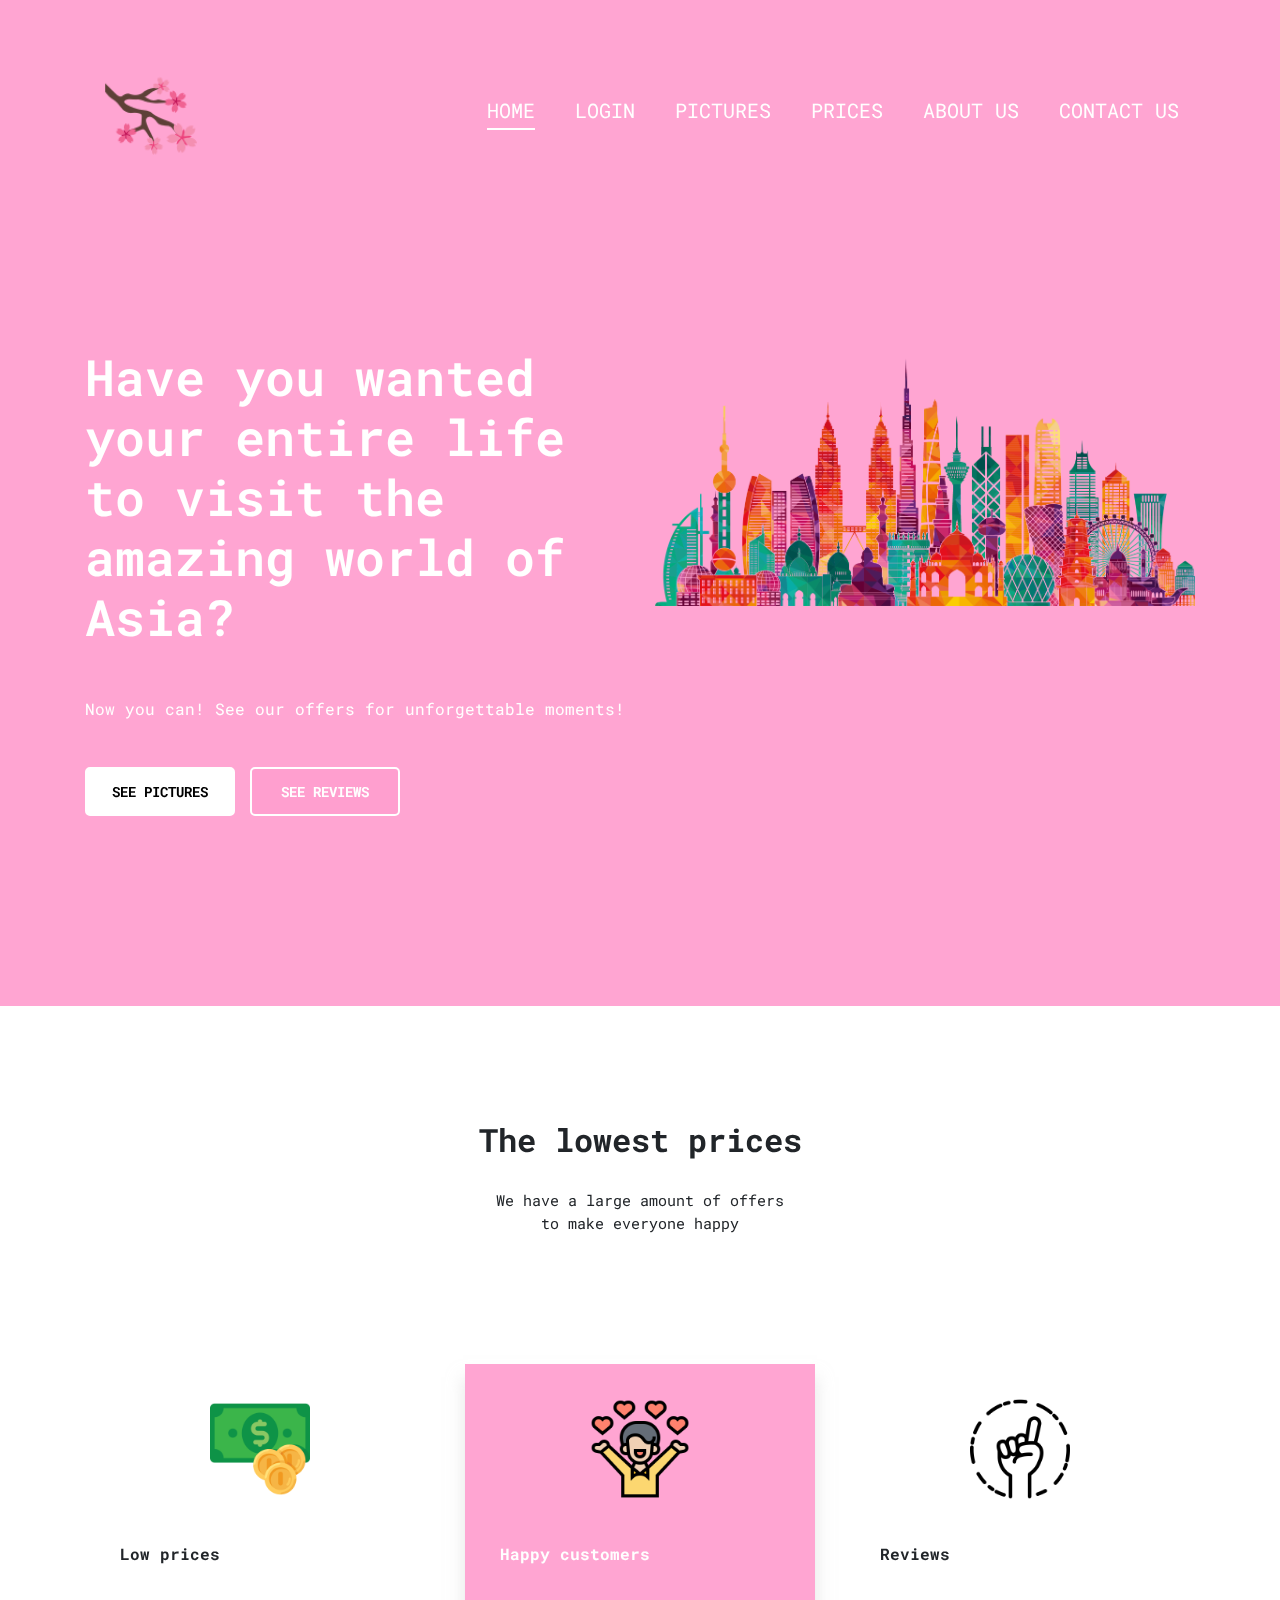
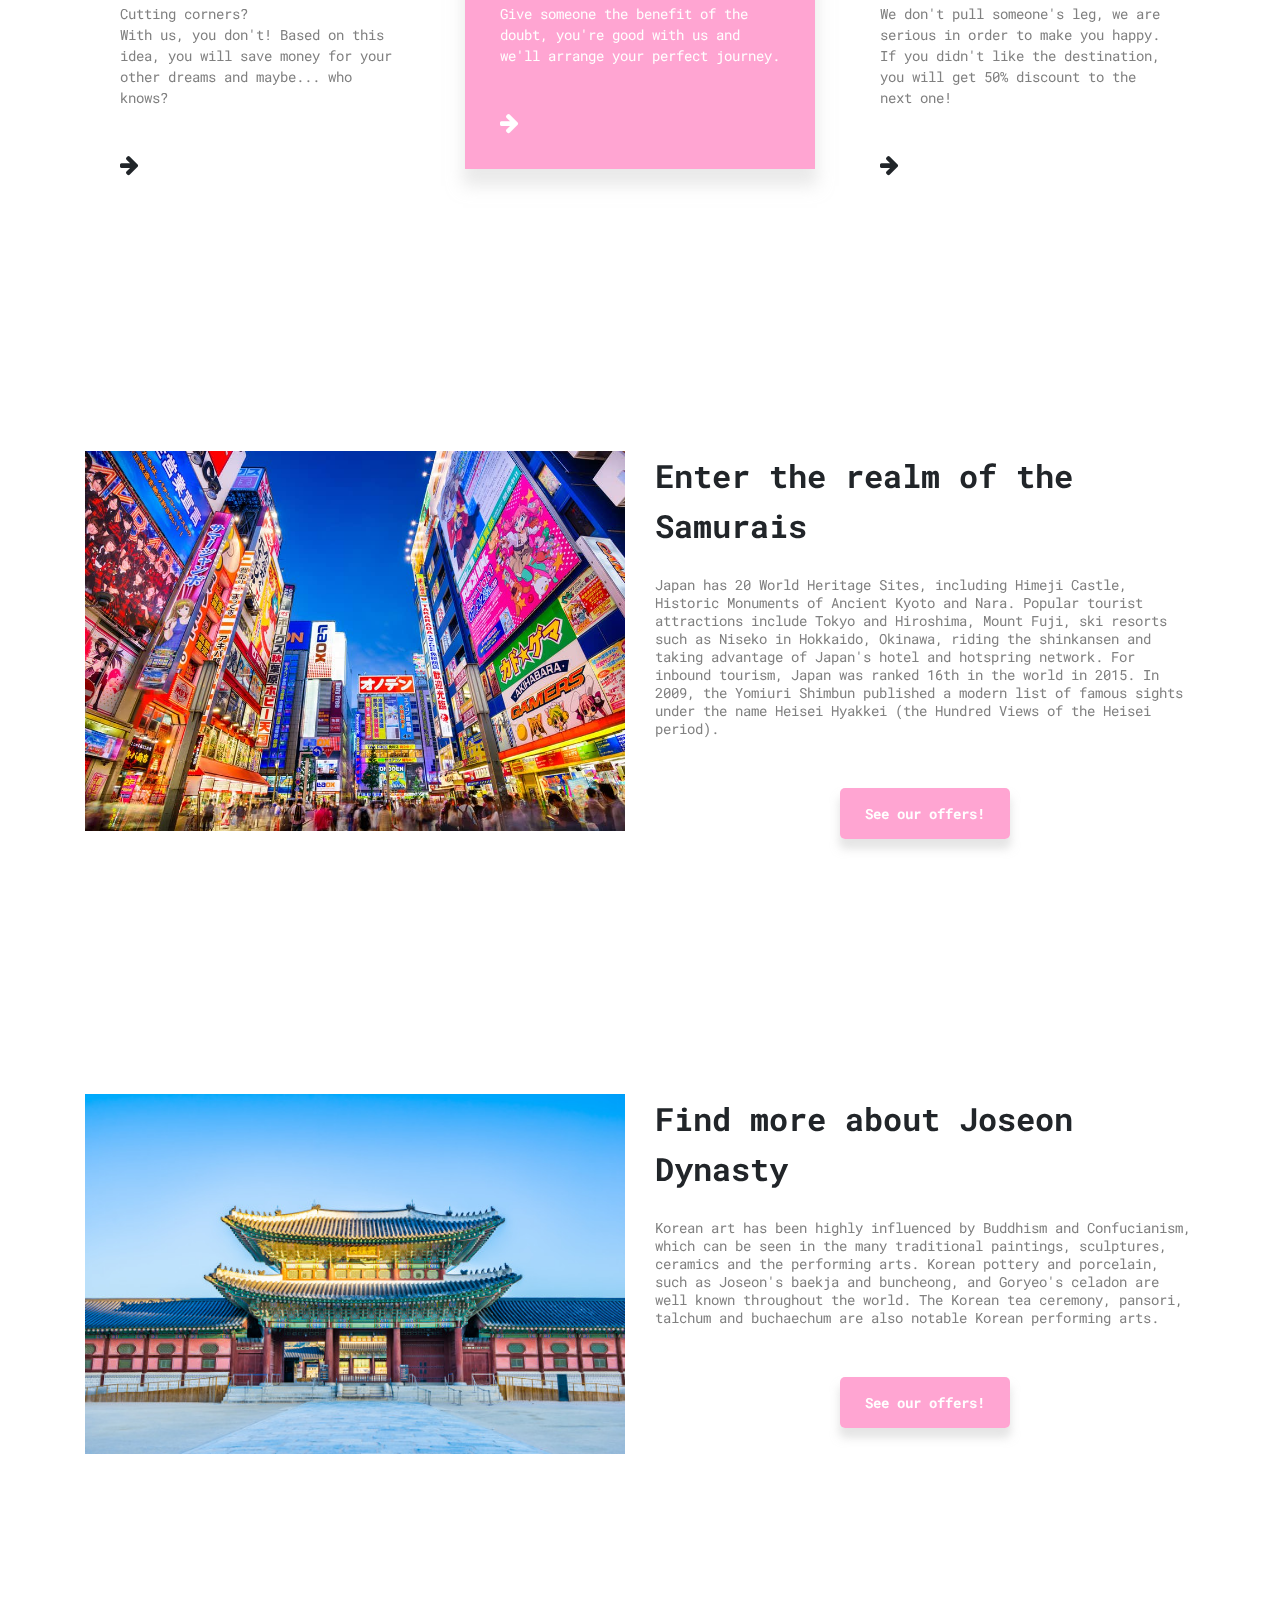
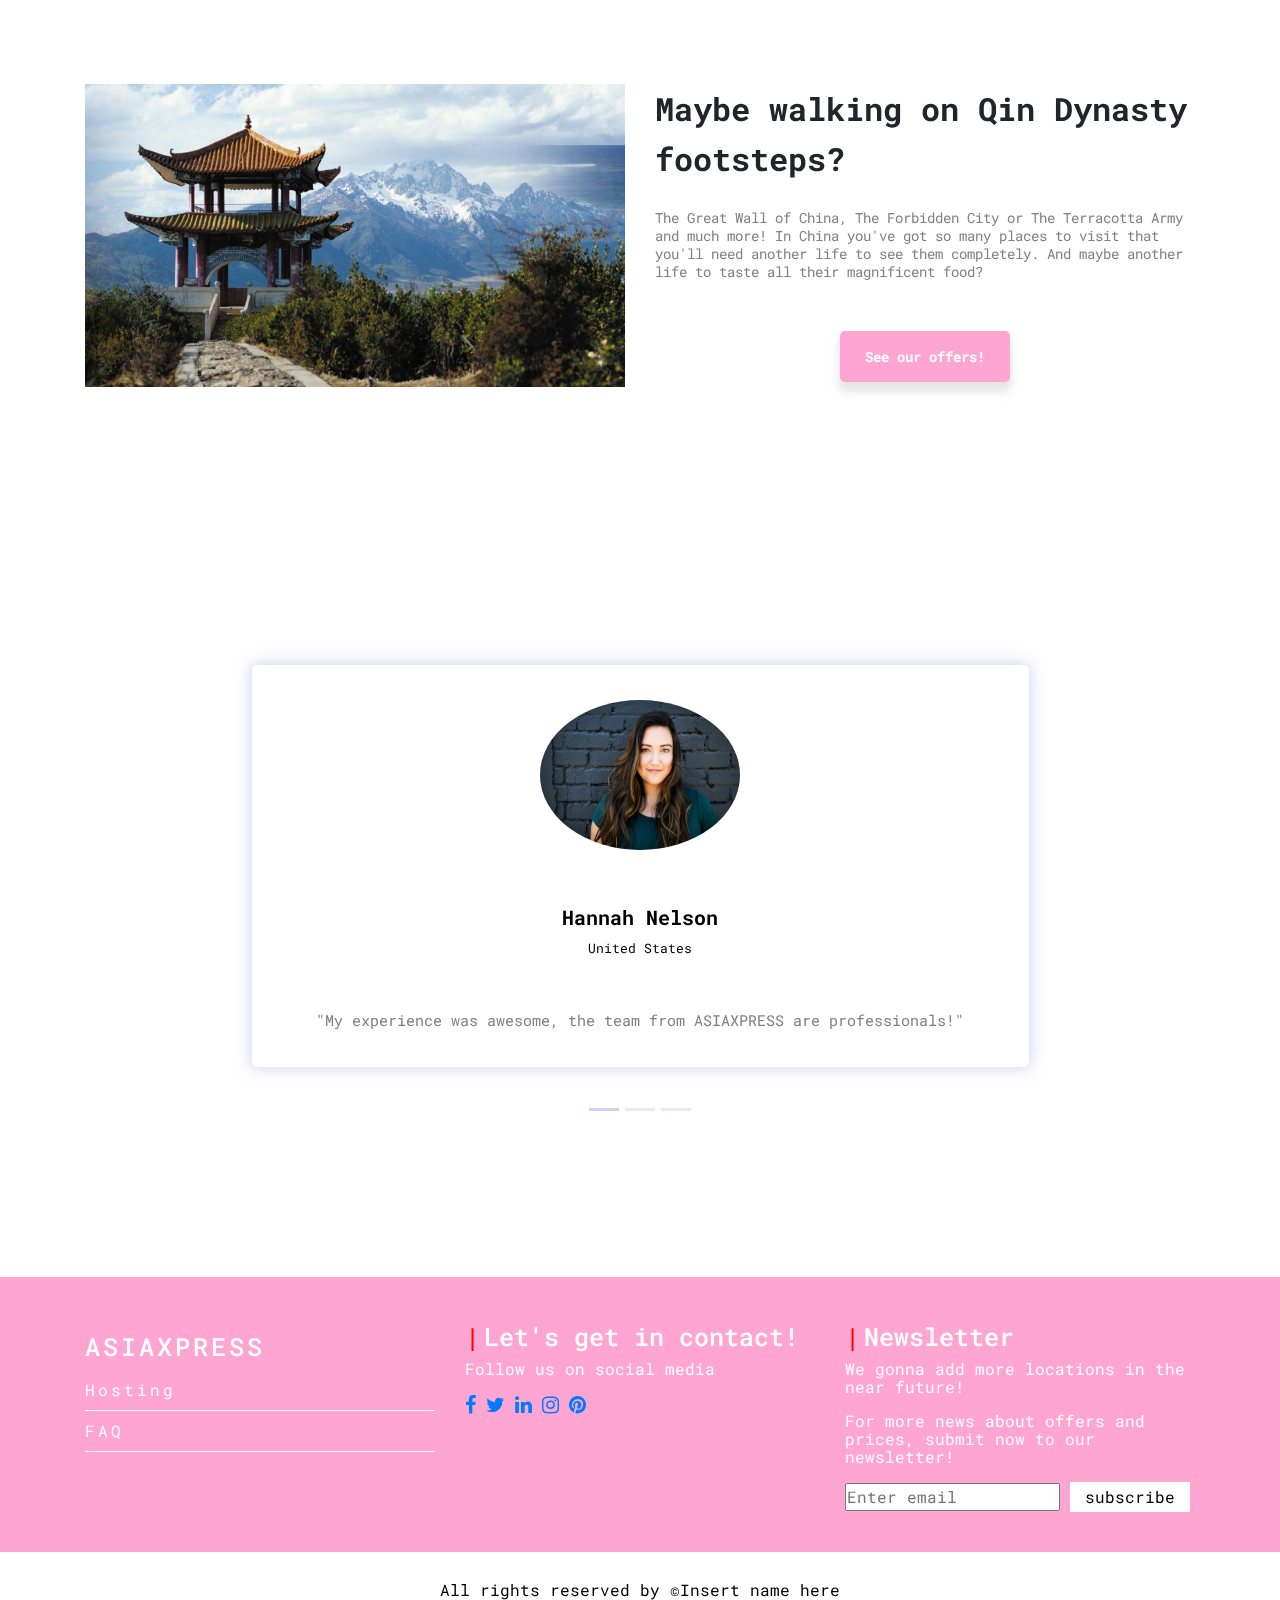
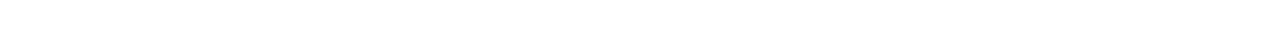
<file: html/Index.html>
<!DOCTYPE html>
<html>

<head>
    <title>Start your adventure today!</title>
    <meta charset="UTF-8">
    <link rel="stylesheet" href="/css/index.css">
    <link rel="stylesheet" href="https://stackpath.bootstrapcdn.com/font-awesome/4.7.0/css/font-awesome.min.css">
    <meta name="viewport"
        content="width=device-width, user-scalable=no, initial-scale=1.0, maximum-scale=1.0, minimum-scale=1.0">
    <!--JQUERY BEFORE BOOTSTRAP-->
    <script src="https://code.jquery.com/jquery-3.4.1.slim.min.js"></script>
    
    <link rel="stylesheet" href="https://stackpath.bootstrapcdn.com/bootstrap/4.4.1/css/bootstrap.min.css">
    <link href="https://fonts.googleapis.com/css?family=Roboto+Mono&display=swap" rel="stylesheet">
    <script src="https://stackpath.bootstrapcdn.com/bootstrap/4.4.1/js/bootstrap.min.js"></script>
</head>

<body>

    <!--HEADER-->
    <header class="header">
        <div class="container">
            <nav class="navbar navbar-expand-lg navbar-light">
                <a class="navbar-brand" href="#"><img src="/images/icons8-sakura-96.png"></a>
                <button class="navbar-toggler" type="button" data-toggle="collapse" data-target="#navbarNav"
                    aria-controls="navbarNav" aria-expanded="false">
                    <i class="fa fa-bars"></i>
                </button>
                <div class="collapse navbar-collapse" id="navbarNav">
                    <ul class="navbar-nav ml-auto text-right">
                        <li class="nav-item">
                            <a class="nav-link active-home" href="index.html">HOME</a>
                        </li>
                        <li class="nav-item">
                            <a class="nav-link" href="login.html">LOGIN</a>
                        </li>
                        <li class="nav-item">
                            <a class="nav-link" href="pictures.html">PICTURES</a>
                        </li>
                        <li class="nav-item">
                            <a class="nav-link" href="prices.html">PRICES</a>
                        </li>
                        <li class="nav-item">
                            <a class="nav-link" href="aboutus.html">ABOUT US</a>
                        </li>
                        <li class="nav-item">
                            <a class="nav-link" href="mailto:stonixandrei@yahoo.com" target="_blank"
                                rel="noopener noreferrer">CONTACT US</a>
                        </li>
                    </ul>
                </div>
            </nav>

            <div class="row banner">
                <div class="col-md-6">
                    <h1>Have you wanted your entire life to visit the amazing world of Asia?</h1>
                    <P>Now you can! See our offers for unforgettable moments!</P>
                    <a href="pictures.html" class="express-btn">SEE PICTURES</a>
                    <a href="#review" class="express-btn2">SEE REVIEWS</a>
                </div>
                <div class="col-md-6 city-picture">
                    <img src="/images/pngfuel.com.png" class="img-fluid">
                </div>
            </div>
        </div>
    </header>

    <!--SPEECH-->
    <div class="main">
        <div class="container">
            <h2 class="title">The lowest prices</h2>
            <p class="subtitle">We have a large amount of offers<br>to make everyone happy</p>
            <div class="row">
                <div class="col-md-4">
                    <div class="offer-box">
                        <img src="/images/Dimitri Miroliubov.png">
                        <h6>Low prices</h6>
                        <p>Cutting corners?<br> With us, you don't! Based on this idea, you will save money for your
                            other dreams and maybe... who knows?</p>
                        <i class="fa fa-arrow-right"></i>
                    </div>
                </div>
                <div class="col-md-4">
                    <div class="offer-box active-offer">
                        <img src="/images/Eucalyp.png">
                        <h6>Happy customers</h6>
                        <p>Give someone the benefit of the doubt, you're good with us and we'll arrange your perfect
                            journey.</p>
                        <i class="fa fa-arrow-right"></i>
                    </div>
                </div>
                <div class="col-md-4">
                    <div class="offer-box">
                        <img src="/images/Freepik.png">
                        <h6>Reviews</h6>
                        <p>We don't pull someone's leg, we are serious in order to make you happy. If you didn't like
                            the destination, you will get 50% discount to the next one!</p>
                        <i class="fa fa-arrow-right"></i>
                    </div>
                </div>
            </div>
        </div>
    </div>

    <!--LOCATIONS-->
    <div class="japan">
        <div class="container">
            <!--Japan-->
            <div class="row">
                <div class="col-md-6">
                    <img src="/images/Japan/Tokyo.png">
                </div>
                <div class="col-md-6">
                    <h2>Enter the realm of the Samurais</h2>
                    <p>Japan has 20 World Heritage Sites, including Himeji Castle, Historic Monuments of Ancient Kyoto
                        and Nara.
                        Popular tourist attractions include Tokyo and Hiroshima, Mount Fuji, ski resorts such as Niseko
                        in Hokkaido, Okinawa, riding the shinkansen and taking advantage of Japan's hotel and hotspring
                        network.
                        For inbound tourism, Japan was ranked 16th in the world in 2015. In 2009, the Yomiuri Shimbun
                        published a modern list of famous sights under the name Heisei Hyakkei (the Hundred Views of the
                        Heisei period).
                    </p>
                    <a href="#">See our offers!</a>
                </div>
            </div>
        </div>
    </div>

    <div class="south-korea">
        <div class="container">
            <!--South-Korea-->
            <div class="row">
                <div class="col-md-6">
                    <img src="/images/South-Korea/south-korea.png">
                </div>
                <div class="col-md-6">
                    <h2>Find more about Joseon Dynasty</h2>
                    <p>Korean art has been highly influenced by Buddhism and Confucianism, which can be seen in the many
                        traditional paintings, sculptures, ceramics and the performing arts.
                        Korean pottery and porcelain, such as Joseon's baekja and buncheong, and Goryeo's celadon are
                        well known throughout the world.
                        The Korean tea ceremony, pansori, talchum and buchaechum are also notable Korean performing
                        arts.
                    </p>
                    <a href="#">See our offers!</a>
                </div>
            </div>
        </div>
    </div>

    <div class="china">
        <div class="container">
            <!--China-->
            <div class="row">
                <div class="col-md-6">
                    <img src="/images/China/cropped-china.png">
                </div>
                <div class="col-md-6">
                    <h2>Maybe walking on Qin Dynasty footsteps?</h2>
                    <p>The Great Wall of China, The Forbidden City or The Terracotta Army and much more!
                        In China you've got so many places to visit that you'll need another life to see them
                        completely.
                        And maybe another life to taste all their magnificent food?
                    </p>
                    <a href="#">See our offers!</a>
                </div>
            </div>
        </div>
    </div>

    <!--REVIEW SECTION-->
    <div class="review" id="review">
        <div class="container">
            <div id="carouselExampleCaptions" class="carousel slide" data-ride="carousel">
                <ol class="carousel-indicators">
                    <li data-target="#carouselExampleCaptions" data-slide-to="0" class="active"></li>
                    <li data-target="#carouselExampleCaptions" data-slide-to="1"></li>
                    <li data-target="#carouselExampleCaptions" data-slide-to="2"></li>
                </ol>
                <div class="carousel-inner">
                    <div class="carousel-item active">
                        <div class="carousel-caption">
                            <img src="/images/person1-female.png" alt="First slide">
                            <h5>Hannah Nelson</h5>
                            <small>United States</small>
                            <p>"My experience was awesome, the team from ASIAXPRESS are professionals!"</p>
                        </div>
                    </div>
                    <div class="carousel-item">
                        <div class="carousel-caption">
                            <img src="/images/person2-male.png" alt="Second slide">
                            <h5>Tim Savage</h5>
                            <small>Norway</small>
                            <p>"Perfect honey moon! Couldn't do that without ASIAXPRESS"</p>
                        </div>
                    </div>
                    <div class="carousel-item">
                        <div class="carousel-caption">
                            <img src="/images/person3-male.png" alt="Third slide">
                            <h5>Tomy Lee</h5>
                            <small>England</small>
                            <p>"My dream came true and i visited Japan"</p>
                        </div>
                    </div>
                </div>
            </div>
        </div>
    </div>

    <!--FOOTER SECTION-->
    <footer>
        <div class="container">
            <div class="row">
                <div class="col-md-4 segment-one">
                    <h2>ASIAXPRESS</h2>
                    <ul>
                        <li><a href="#">Hosting</a></li>
                        <li><a href="faq.html">FAQ</a></li>
                    </ul>
                </div>
                <div class="col-md-4 segment-two">
                    <h2>Let's get in contact!</h2>
                    <p>Follow us on social media</p>
                    <a href="https://www.facebook.com/" target="_blank"><i class="fa fa-facebook"></i></a>
                    <a href="https://twitter.com/" target="_blank"><i class="fa fa-twitter"></i></a>
                    <a href="https://ro.linkedin.com/" target="_blank"><i class="fa fa-linkedin"></i></a>
                    <a href="https://www.instagram.com/" target="_blank"><i class="fa fa-instagram"></i></a>
                    <a href="https://ro.pinterest.com/" target="_blank"><i class="fa fa-pinterest"></i></a>
                </div>
                <div class="col-md-4 segment-three">
                    <h2>Newsletter</h2>
                    <p>We gonna add more locations in the near future!</p>
                    <p>For more news about offers and prices, submit now to our newsletter!</p>
                    <form action="">
                        <input type="email" placeholder="Enter email">
                        <input type="submit" value="subscribe">
                    </form>
                </div>
            </div>
        </div>
        <p class="footer-bottom-text">All rights reserved by &copy;Insert name here</p>
    </footer>

</body>

</html>
</file>
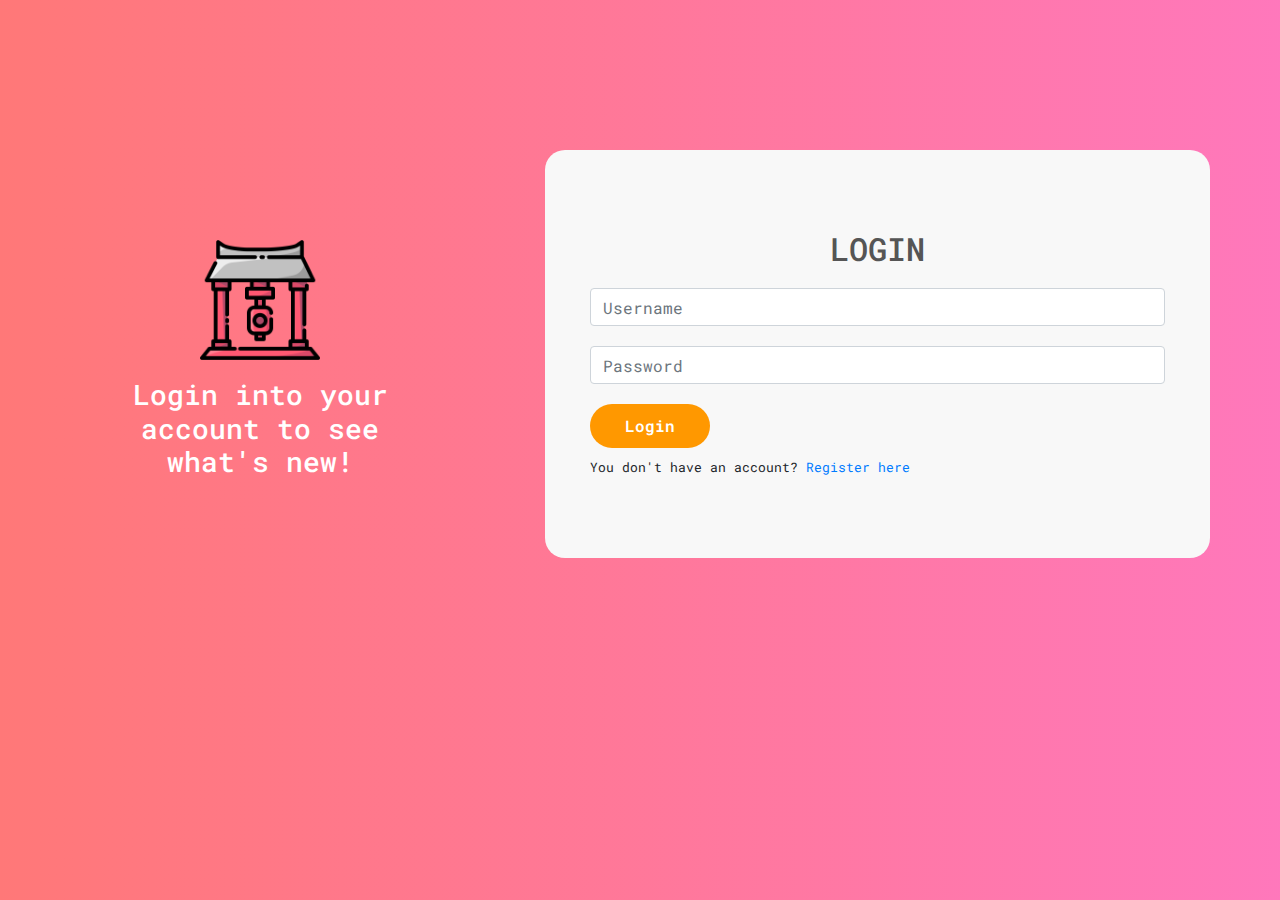
<file: html/login.html>
<html>

<head>
    <title>Login</title>
    <link rel="stylesheet" href="/css/register-style.css">
    <link rel="stylesheet" href="/css/error-style.css">
    <link href="https://stackpath.bootstrapcdn.com/bootstrap/4.4.1/css/bootstrap.min.css" rel="stylesheet"
        integrity="sha384-Vkoo8x4CGsO3+Hhxv8T/Q5PaXtkKtu6ug5TOeNV6gBiFeWPGFN9MuhOf23Q9Ifjh" crossorigin="anonymous">
    <link href="https://fonts.googleapis.com/css?family=Roboto+Mono&display=swap" rel="stylesheet">

    <!--ADD JQUERY-->
    <script src="https://ajax.googleapis.com/ajax/libs/jquery/3.5.1/jquery.min.js"></script>
    <script type="text/javascript" src="/code/check_login_input.js"></script>

</head>

<body>
    <div class="container">
        <div class="row">
            <div class="col-md-12">
                <div class="row">

                    <div class="col-md-4 register-left">
                        <img src="/images/Vitaly Gorbachev.png" class="img-fluid">
                        <h3>Login into your account to see what's new!</h3>
                    </div>

                    <div class="col-md-7 offset-md-1 register-right">

                        <form id="login_form" action="">
                            <div class="register-form">
                                <h2>Login</h2>
                                <div class="form-group">
                                    <input id="username" type="text" class="form-control spacing" placeholder="Username">
                                    <input id="password" type="password" class="form-control spacing"
                                        placeholder="Password">
                                </div>
                                <div class="login-button-positioning">
                                    <button type="submit" class="btn btn-primary">Login</button>
                                </div>
                                <div>
                                    <small class="anchor">You don't have an account? <a href="register.html">Register
                                            here</a></small>
                                </div>
                            </div>
                        </form>

                    </div>

                </div>
            </div>
        </div>

</body>

</html>
</file>
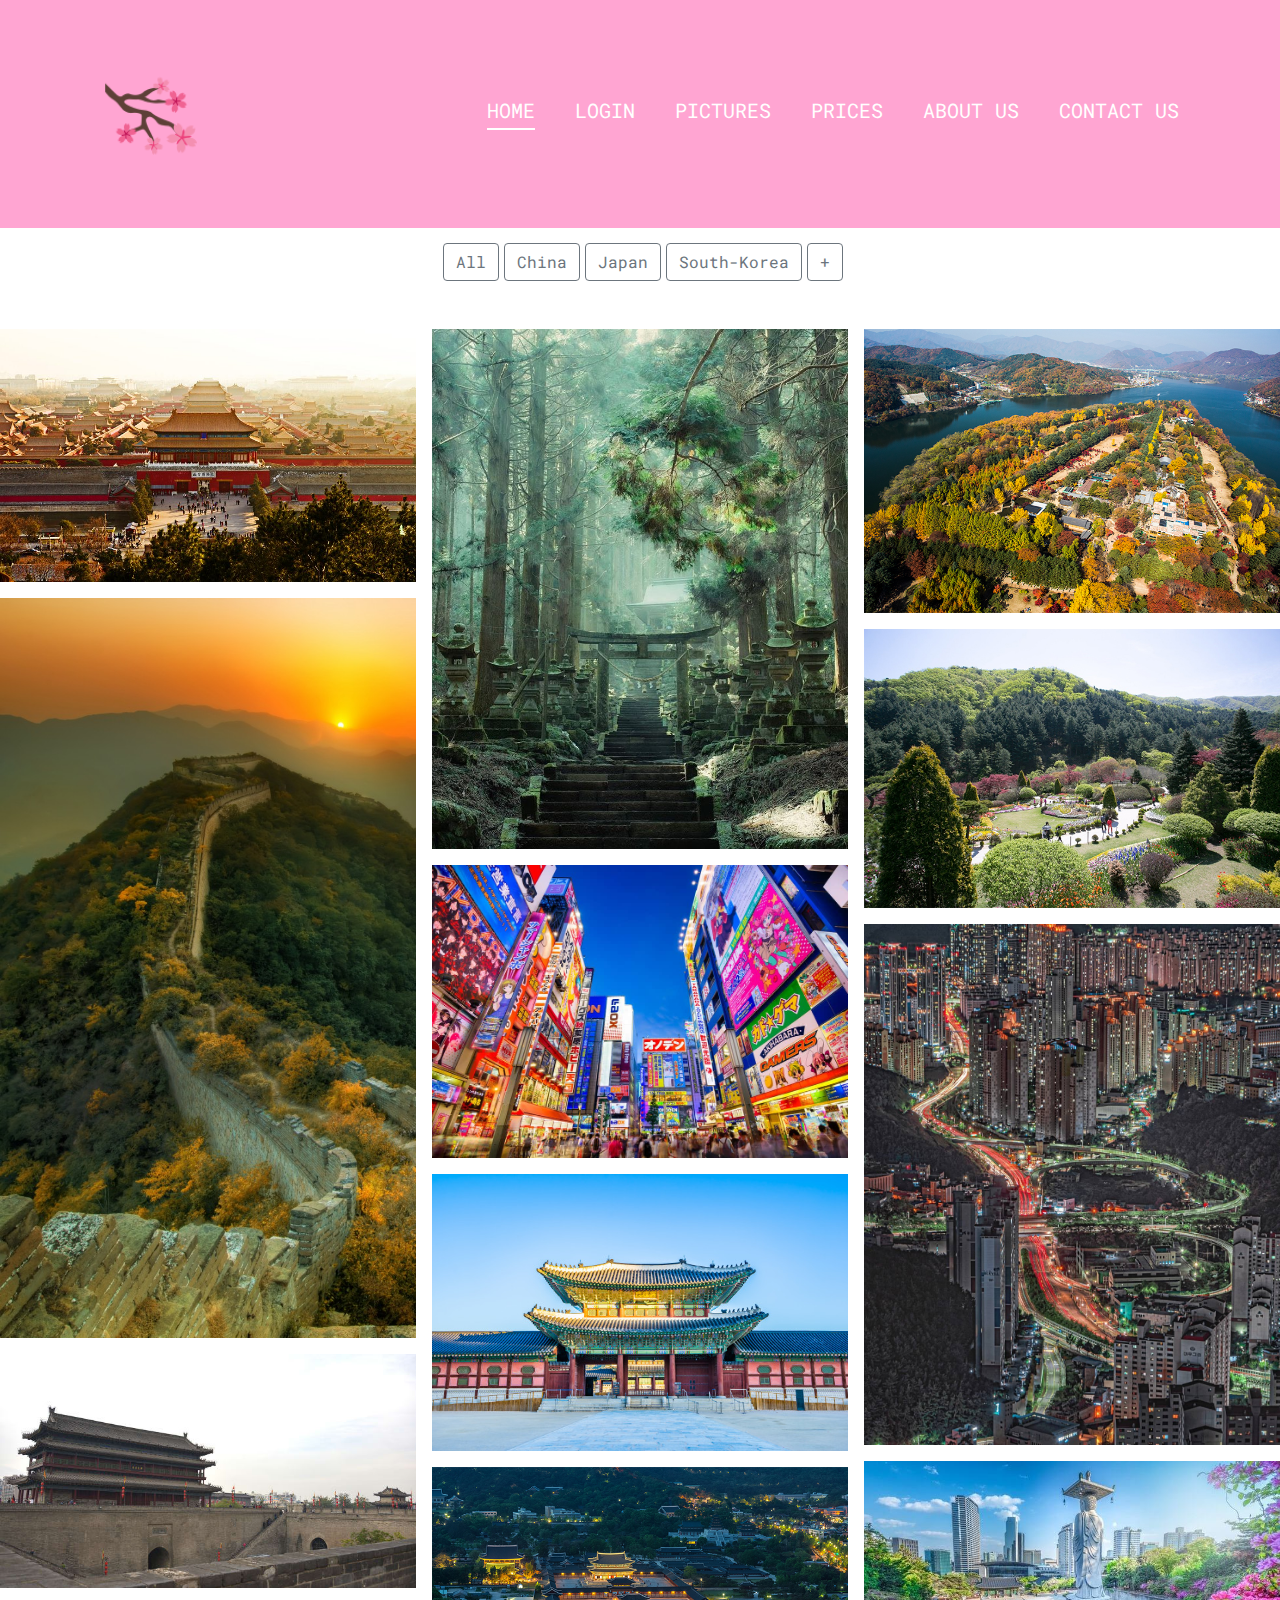
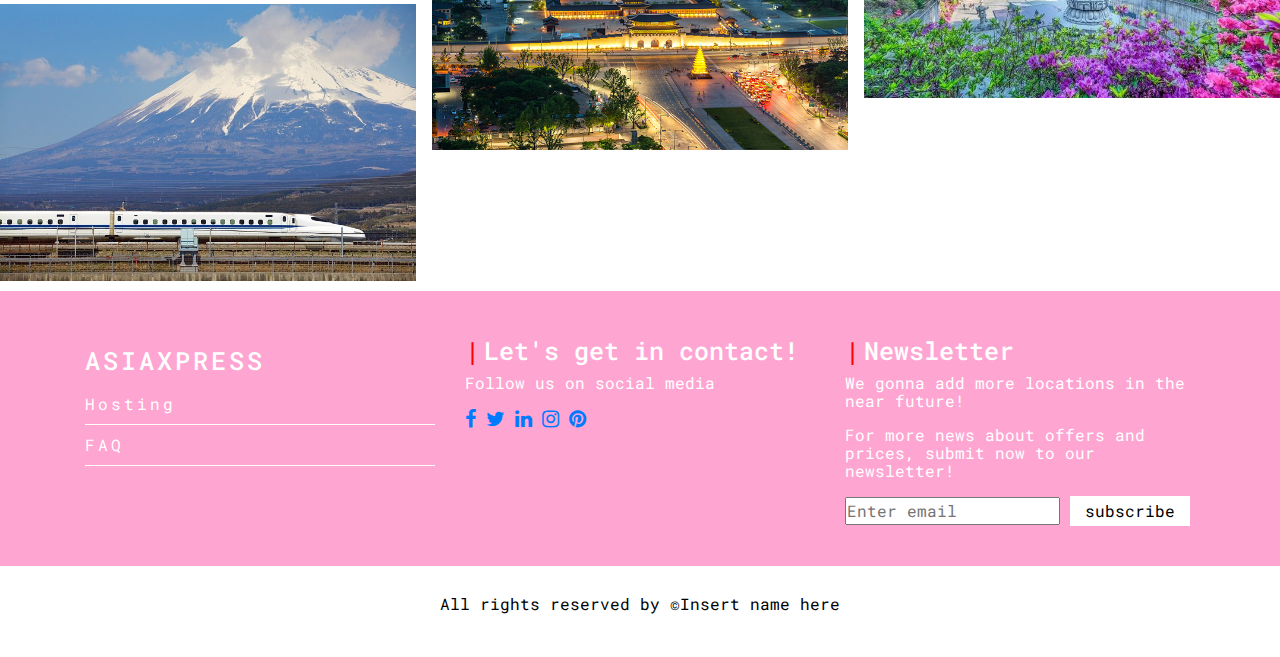
<file: html/Pictures.html>
<!DOCTYPE html>
<html>

<head>
  <title>Pictures</title>
  <meta charset="UTF-8">
  <link rel="stylesheet" href="/css/pictures-style.css">
  <link rel="stylesheet" href="https://stackpath.bootstrapcdn.com/font-awesome/4.7.0/css/font-awesome.min.css">
  <meta name="viewport"
    content="width=device-width, user-scalable=no, initial-scale=1.0, maximum-scale=1.0, minimum-scale=1.0">
  <!--JQUERY BEFORE BOOTSTRAP-->
  <script src="https://code.jquery.com/jquery-3.4.1.slim.min.js"></script>
  <link rel="stylesheet" href="https://stackpath.bootstrapcdn.com/bootstrap/4.4.1/css/bootstrap.min.css">
  <link href="https://fonts.googleapis.com/css?family=Roboto+Mono&display=swap" rel="stylesheet">
  <script src="https://stackpath.bootstrapcdn.com/bootstrap/4.4.1/js/bootstrap.min.js"></script>

  <!--JS-->
  <script src="https://ajax.googleapis.com/ajax/libs/jquery/2.1.3/jquery.min.js"></script>
  <script src="/code/pictures-code.js"></script>
</head>

<body>

  <!--HEADER-->
  <header class="header">
    <div class="container">
      <nav class="navbar navbar-expand-lg navbar-light">
        <a class="navbar-brand" href="#"><img src="/images/icons8-sakura-96.png"></a>
        <button class="navbar-toggler" type="button" data-toggle="collapse" data-target="#navbarNav"
          aria-controls="navbarNav" aria-expanded="false">
          <i class="fa fa-bars"></i>
        </button>
        <div class="collapse navbar-collapse" id="navbarNav">
          <ul class="navbar-nav ml-auto text-right">
            <li class="nav-item">
              <a class="nav-link active-home" href="index.html">HOME</a>
            </li>
            <li class="nav-item">
              <a class="nav-link" href="#">LOGIN</a>
            </li>
            <li class="nav-item">
              <a class="nav-link" href="pictures.html">PICTURES</a>
            </li>
            <li class="nav-item">
              <a class="nav-link" href="prices.html">PRICES</a>
            </li>
            <li class="nav-item">
              <a class="nav-link" href="aboutus.html">ABOUT US</a>
            </li>
            <li class="nav-item">
              <a class="nav-link" href="mailto:stonixandrei@yahoo.com" target="_blank" rel="noopener noreferrer">CONTACT
                US</a>
            </li>
          </ul>
        </div>
      </nav>
  </header>

  <!-- Grid row -->
  <div class="row">

    <!-- Grid column -->
    <div class="col-md-12 d-flex justify-content-center mb-5 customized-buttons">

      <button type="button" class="btn btn-outline-secondary spacing filter" data-rel="all">All</button>
      <button type="button" class="btn btn-outline-secondary spacing filter" data-rel="1">China</button>
      <button type="button" class="btn btn-outline-secondary spacing filter" data-rel="2">Japan</button>
      <button type="button" class="btn btn-outline-secondary spacing filter" data-rel="3">South-Korea</button>
      <button type="button" class="btn btn-outline-secondary spacing filter">+</button>

    </div>
    <!-- Grid column -->

  </div>
  <!-- Grid row -->

  <!-- Grid row -->
  <div class="gallery" id="gallery">

    <!-- Grid column -->
    <div class="mb-3 pics animation all 1">
      <img class="img-fluid" src="/images/China/china-forbidden-city-imperial-palace.jpg">
    </div>
    <!-- Grid column -->

    <!-- Grid column -->
    <div class="mb-3 pics animation all 1">
      <img class="img-fluid" src="/images/China/china-great-wall-and-mountain.jpg">
    </div>
    <!-- Grid column -->

    <!-- Grid column -->
    <div class="mb-3 pics animation all 1">
      <img class="img-fluid" src="/images/China/Xi'an1.jpg">
    </div>
    <!-- Grid column -->

    <!-- Grid column -->
    <div class="mb-3 pics animation all 2">
      <img class="img-fluid" src="/images/Japan/japan-attractions-mount-fuji.jpg">
    </div>
    <!-- Grid column -->

    <!-- Grid column -->
    <div class="mb-3 pics animation all 2">
      <img class="img-fluid" src="/images/Japan/Kii Mountain.jpg">
    </div>
    <!-- Grid column -->

    <!-- Grid column -->
    <div class="mb-3 pics animation all 2">
      <img class="img-fluid" src="/images/Japan/Tokyo.png">
    </div>
    <!-- Grid column -->

    <!-- Grid column -->
    <div class="mb-3 pics animation all 3">
      <img class="img-fluid" src="/images/South-Korea/south-korea.png">
    </div>
    <!-- Grid column -->

    <!-- Grid column -->
    <div class="mb-3 pics animation all 3">
      <img class="img-fluid" src="/images/South-Korea/gyeongbokgung-palace.jpg">
    </div>
    <!-- Grid column -->

    <!-- Grid column -->
    <div class="mb-3 pics animation all 3">
      <img class="img-fluid" src="/images/South-Korea/namiseon-island.jpg">
    </div>
    <!-- Grid column -->

    <!-- Grid column -->
    <div class="mb-3 pics animation all 3">
      <img class="img-fluid" src="/images/South-Korea/The garden of morning calm.jpg">
    </div>
    <!-- Grid column -->

    <!-- Grid column -->
    <div class="mb-3 pics animation all 3">
      <img class="img-fluid" src="/images/South-Korea/Busan.jpg">
    </div>
    <!-- Grid column -->

    <!-- Grid column -->
    <div class="mb-3 pics animation all 3">
      <img class="img-fluid" src="/images/South-Korea/Seoul.jpg">
    </div>
    <!-- Grid column -->

  </div>
  <!-- Grid row -->

  <!--FOOTER SECTION-->
  <footer>
    <div class="container">
      <div class="row">
        <div class="col-md-4 segment-one">
          <h2>ASIAXPRESS</h2>
          <ul>
            <li><a href="#">Hosting</a></li>
            <li><a href="faq.html">FAQ</a></li>
          </ul>
        </div>
        <div class="col-md-4 segment-two">
          <h2>Let's get in contact!</h2>
          <p>Follow us on social media</p>
          <a href="https://www.facebook.com/" target="_blank"><i class="fa fa-facebook"></i></a>
          <a href="https://twitter.com/" target="_blank"><i class="fa fa-twitter"></i></a>
          <a href="https://ro.linkedin.com/" target="_blank"><i class="fa fa-linkedin"></i></a>
          <a href="https://www.instagram.com/" target="_blank"><i class="fa fa-instagram"></i></a>
          <a href="https://ro.pinterest.com/" target="_blank"><i class="fa fa-pinterest"></i></a>
        </div>
        <div class="col-md-4 segment-three">
          <h2>Newsletter</h2>
          <p>We gonna add more locations in the near future!</p>
          <p>For more news about offers and prices, submit now to our newsletter!</p>
          <form action="">
            <input type="email" placeholder="Enter email">
            <input type="submit" value="subscribe">
          </form>
        </div>
      </div>
    </div>
    <p class="footer-bottom-text">All rights reserved by &copy;Insert name here</p>
  </footer>
</body>

</html>
</file>
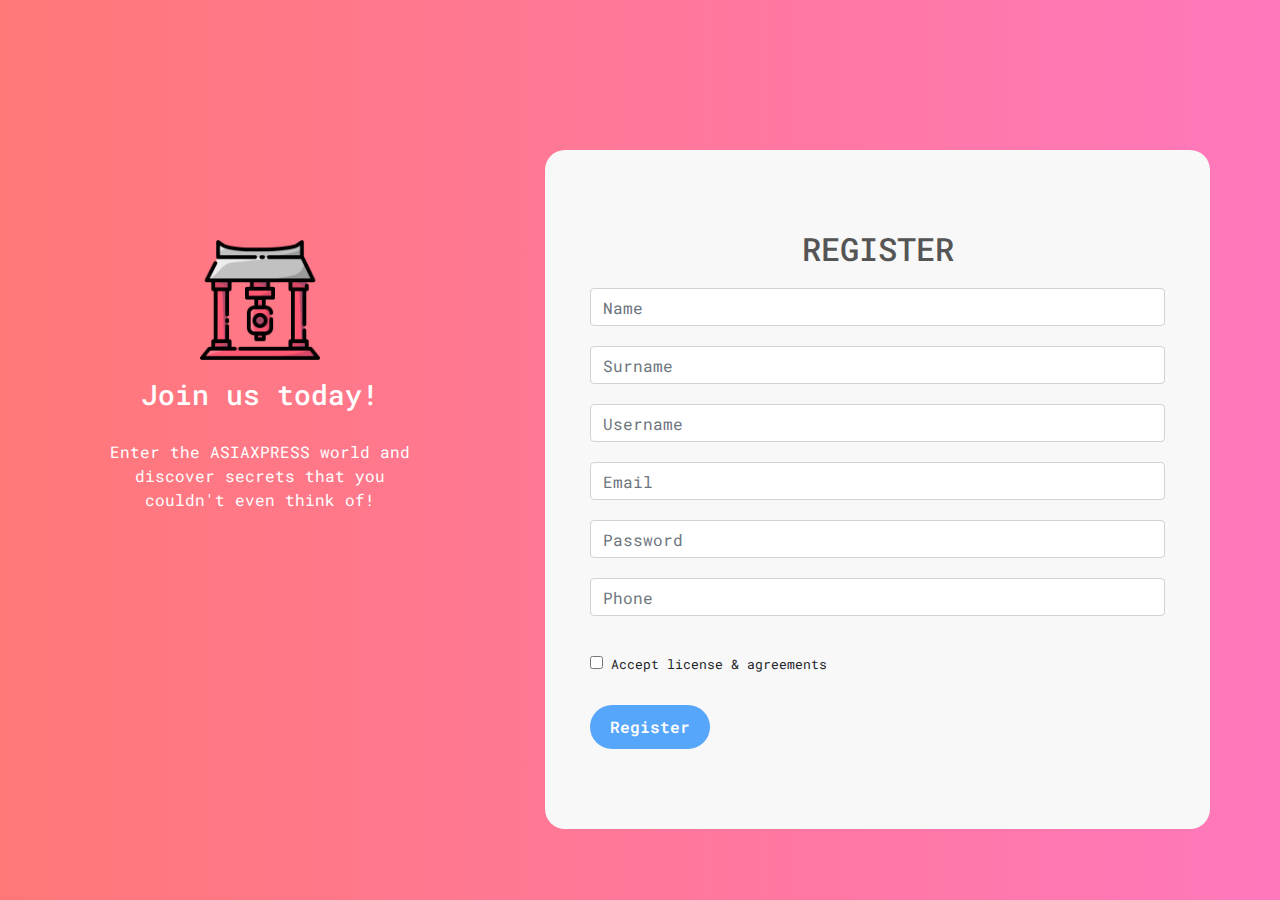
<file: html/register.html>
<html>

<head>
    <title>Register</title>
    <link rel="stylesheet" href="/css/register-style.css">
    <link rel="stylesheet" href="/css/error-style.css">
    <link href="https://stackpath.bootstrapcdn.com/bootstrap/4.4.1/css/bootstrap.min.css" rel="stylesheet"
        integrity="sha384-Vkoo8x4CGsO3+Hhxv8T/Q5PaXtkKtu6ug5TOeNV6gBiFeWPGFN9MuhOf23Q9Ifjh" crossorigin="anonymous">
    <link href="https://fonts.googleapis.com/css?family=Roboto+Mono&display=swap" rel="stylesheet">

    <!--ADD JQUERY-->
    <script src="https://ajax.googleapis.com/ajax/libs/jquery/3.5.1/jquery.min.js"></script>
    <script type="text/javascript" src="/code/license_agreement_change_submit.js"></script>
    <script type="text/javascript" src="/code/check_register_input.js"></script>

</head>

<body>
    <div class="container">
        <div class="row">
            <div class="col-md-12">
                <div class="row">
                    <div class="col-md-4 register-left">
                        <img src="/images/Vitaly Gorbachev.png" class="img-fluid">
                        <h3>Join us today!</h3>
                        <p>Enter the ASIAXPRESS world and discover secrets that you couldn't even think of!</p>
                    </div>
                    <div class="col-md-7 offset-md-1 register-right">
                        <form id="register_form" action="">
                            <div class="register-form">
                                <h2>Register</h2>
                                <div class="form-group">
                                    <input id="name" type="text" class="form-control spacing" placeholder="Name">
                                    <input id="surname" type="text" class="form-control spacing" placeholder="Surname">
                                    <input id="username" type="text" class="form-control spacing"
                                        placeholder="Username">
                                    <input id="email" type="email" class="form-control spacing" placeholder="Email">
                                    <input id="password" type="password" class="form-control spacing"
                                        placeholder="Password">
                                    <input id="phone" type="text" class="form-control spacing" placeholder="Phone">
                                    <div>
                                        <input id="checkbox" type="checkbox" class="spacing"><small> Accept license &
                                            agreements</small>
                                    </div>
                                </div>
                                <button id="button" type="submit" class="btn btn-primary"
                                    disabled="true">Register</button>
                            </div>
                        </form>
                    </div>
                </div>
            </div>
        </div>
    </div>
</body>

</html>
</file>
<file: css/index.css>
*{
    margin: 0;
    padding: 0;
    font-family: 'Roboto Mono', monospace;
}

.header{
    background: rgb(255, 105, 180, 0.6);
    padding-bottom: 150px;
}

.navbar{
    padding-top: 20px !important;
}

.nav-item{
    margin-left: 40px;
    margin-bottom: 10px;
}

.nav-link{
    color: #fff !important;
    font-size: 20px !important;
    padding: 0 0 5px 0 !important;
    display: unset !important;
}

.navbar-brand img{
    width: 100px;
}

.fa-bars{
    color: #fff;
    font-size: 40px !important;
}

.navbar-toggler{
    border: 0 !important;
    outline: 0 !important;
    padding: initial !important;
}

.active-home{
    border-bottom: 2px solid white;
}

.nav-link:hover{
    border-bottom: 2px solid #fff;
    transition: 0.3s;
}

.banner{
    margin-top: 8%;
    color: #fff;
}

.banner h1{
    margin: 80px 0 50px;
    font-weight: 600;
    font-size: 50px;
}

.banner img{
    max-height: auto;
}

.banner a{
    padding: 12px;
    width: 150px;
    display: inline-block;
    background: rgba(255, 105, 180, 0.1);
    text-decoration: none !important; 
    color: #fff;
    border: 2px solid #fff;
    border-radius: 5px;
    text-align: center;
    margin-top: 30px;
    font-weight: bold;
    font-size: 14px;
}

.banner a:hover{
    color: #fff;
}

.express-btn{
    background: #fff !important;
    color: #000 !important;
    margin-right: 5px;
}

.express-btn2{
    background: rgb(255, 105, 180, 0.6);
}

.city-picture{
    margin-top: 90px;
    animation: mover 3s infinite alternate;
}

@keyframes mover{
    0%{
        transform: translateY(0);
    }
    100%{
        transform: translateY(-20px);
    }
}

.main{
    margin: 75px 0;
}

.title{
    text-align: center;
    font-weight: bold;
    margin-bottom: 30px;
}

.subtitle{
    text-align: center;
    margin-bottom: 70px;
    font-size: 15px;
}

.offer-box{
    padding: 0 35px;
    margin-bottom: 10px;
    transition: 0.5s;
}

.offer-box img{
    display: block;
    width: 100px;
    margin-top: 60px;
    margin-bottom: 45px;
    margin-left: auto;
    margin-right: auto;
    padding-top: 35px;
}

.offer-box h6{
    margin-bottom: 40px;
    font-weight: bold;
}

.offer-box p{
    font-size: 14px;
    color: #808080;
}

.fa-arrow-right{
    font-size: 22px !important;
    margin-top: 30px;
    margin-bottom: 35px;
    cursor: pointer;
}

.offer-box:hover,.active-offer{
    background: rgb(255, 105, 180, 0.6);
    transition: 0.5s;
    color: #fff !important;
    box-shadow: 0 15px 15px 2px rgba(213,213,213,0.5);
}

.offer-box:hover p{
    color: #fff !important;
    transition: 0.5s;
}

.active-offer p{
    color: #fff !important;
}

/*******LOCATIONS*******/

.japan,.south-korea,.china{
    margin: 150px 0;
}

.japan img,.south-korea img,.china img{
    max-width: 100%;
    cursor: pointer;
}

.japan h2,.south-korea h2,.china h2{
    font-weight: bold;
    line-height: 50px;
}

.japan p,.south-korea p,.china p{
    margin-top: 25px;
    margin-bottom: 50px;
    color: #808080;
    font-size: 14px;
    line-height: 18px;
}

.japan a,.south-korea a,.china a{
    margin-left: auto;
    margin-right: auto;
    width: 170px;
    padding: 15px 10px;
    display: block;
    background: rgb(255, 105, 180, 0.6);
    text-decoration: none !important;
    color: #fff !important;
    border-radius: 5px;
    text-align: center;
    font-weight: bold;
    font-size: 14px;
    box-shadow: 0 9px 9px 1px rgba(204,204,204,0.5);
    margin-top: 25px;
    margin-bottom: 25px;
}

/*REVIEW*/

.review{
    margin: 100px 0;
}

.carousel-item img{
    height: 150px;
    width: 200px;
    margin-top: 15px;
    border-radius: 50%;
}

.carousel-item{
    text-align: center;
    height: 500px;
}

.carousel-caption{
    position: relative;
    z-index: -1 !important;
    box-shadow: 0 0 15px 1px rgba(166,163,223,0.5);
    border-radius: 5px;
    margin-bottom: 50px;
}

.carousel-caption h5{
    margin-top: 55px;
    font-weight: bold;
    color: #000 !important;
}

.carousel-caption small{
    margin-top: 10px;
    margin-bottom: 50px;
    display: block;
    color: #000 !important;
}

.carousel-caption p{
    text-align: center;
    padding: 0 50px;
    font-size: 15px;
    color: #808080 !important;
}

.carousel-indicators li{
    background-color: rgba(166,163,223,0.5) !important;
}

@media only screen and (max-width: 800px){
    .carousel-item{
        height: 600px;
        position: absolute;
    }
    .carousel-caption{
        position: absolute;
       margin: 0 10px 50px 10px;
       left: 0;
       right: 0; 
    }
}

/*FOOTER*/
footer{
    background: rgb(255, 105, 180, 0.6);
    padding-top: 5px;
}

.container{
    padding: 40px 0;
}

footer p{
    color: #fff;
    line-height: 18px;
}

footer h2{
    color: #fff;
    font-size: 18px;
}

.segment-one{
    color: #fff;
    letter-spacing: 3px;
    margin: 10px 0;
}

.segment-one h2{
    font-size: 25px;
}

.segment-one ul{
    margin: 0;
    padding: 0;
    list-style: none;
}

.segment-two h2{
    font-size: 25px;
}

.segment-one ul li{
    border-bottom: 1px solid white;
    line-height: 40px;
}

.segment-one ul li a{
    color: #fff;
    text-decoration: none;
}

.segment-two h2:before{
    content: '|';
    color: red;
    padding-right: 4px;
}

.segment-two a i{
    font-size: 20px;
    justify-content: space-evenly;
}

.segment-three h2{
    font-size: 25px;
}

.segment-three h2:before{
    content: '|';
    color: red;
    padding-right: 4px;
}

.segment-three form input[type=submit]{
    border: none;
    padding: 3px 15px;
    background: white;
}

.footer-bottom-text{
    color: black;
    background: white;
    text-align: center;
    line-height: 75px;
}

/*RESPONSIVE CSS*/
@media only screen and (max-width: 350px){
    .segment-one{
        margin: 20px 0;
    }
    .segment-two{
        margin: 20px 0;
    }
    .segment-three{
        margin: 20px 0;
    }
}
</file>
<file: css/register-style.css>
*{
    margin: 0;
    padding: 0;
    font-family: 'Roboto Mono', monospace;
}

body{
    background-image: linear-gradient(to right, rgb(255,120,120), rgba(255, 105, 180, 0.9));
    margin-top: 150px !important;
}

/*HEADER*/
.header{
    background: rgb(255, 105, 180, 0.6);
    padding-bottom: 150px;
}

.navbar{
    padding-top: 20px !important;
}

.nav-item{
    margin-left: 40px;
    margin-bottom: 10px;
}

.nav-link{
    color: #fff !important;
    font-size: 20px !important;
    padding: 0 0 5px 0 !important;
    display: unset !important;
}

.navbar-brand img{
    width: 100px;
}

.fa-bars{
    color: #fff;
    font-size: 40px !important;
}

.navbar-toggler{
    border: 0 !important;
    outline: 0 !important;
    padding: initial !important;
}

.active-home{
    border-bottom: 2px solid white;
}

.nav-link:hover{
    border-bottom: 2px solid #fff;
    transition: 0.3s;
}

.banner{
    margin-top: 8%;
    color: #fff;
}

.banner h2{
    font-size: 40px;
    font-weight: 250;
    text-align: center;
    margin: 10px 0;
}

.banner img{
    max-width: 75%;
    max-height: auto;
}

.floating-image {
    margin: 45px 0;
    padding: 35px 35px;
    animation: mover 3s infinite alternate;
}

.anchor-text{
    display: block;
    font-weight: 1000;
    padding-left: 50%;
}

@keyframes mover{
    0%{
        transform: translateY(0);
    }
    100%{
        transform: translateY(-20px);
    }
}

.register-left{
    text-align: center;
    color: #fff;
    padding: 30px;
}

.register-left p{
    padding: 20px 20px 0;
}

.register-left .btn-primary{
    border-radius: 1.5rem;
    border: none;
    width: 120px;
    background: #f8f8f8;
    font-weight: 600;
    color: #555;
    margin-top: 20px;
    padding: 10px;
}

.register-left .btn-primary:hover{
    background: pink;
}

.register-left img{
    margin-top: 60px;
    margin-bottom: 18px;
    width: 120px;
    animation: mover 2s infinite alternate;
}

@keyframes mover{
    0%{
        transform: translateY(0);
    }
    100%{
        transform: translateY(-20px);
    }
}

.register-right{
    border: none;
    background: #f8f8f8;
    padding: 50px;
    border-radius: 20px;
}

.register-right h2{
    text-align: center;
    margin-bottom: 10px;
    color: #555;
    text-transform: uppercase;
}

.register-form{
    padding: 30px;
}

.register-right .btn-primary {
    border-radius: 1.5rem;
    border: none;
    width: 120px;
    background: #ff9800;
    font-weight: 600;
    color: #fff;
    padding: 10px;
}

.login-button-positioning{
    margin-bottom: 10px;
}

.register-right .btn-primary:hover {
    background: rgb(255,120,120);
}

.spacing{
    margin: 20px 0;
}

@media only screen and (max-width: 844px){
    .register-right{
        margin: 50px 10px;
    }
}
</file>
<file: css/error-style.css>
.error{
    color: rgb(240, 45, 45);
    padding: 5;
    font-weight: 100;
}
</file>
<file: css/pictures-style.css>
*{
    margin: 0;
    padding: 0;
}

.customized-buttons{
    margin-top: 15px;
}

.gallery {
    -webkit-column-count: 3;
    -moz-column-count: 3;
    column-count: 3;
    -webkit-column-width: 33%;
    -moz-column-width: 33%;
    column-width: 33%; }
    .gallery .pics {
    -webkit-transition: all 350ms ease;
    transition: all 350ms ease; }
    .gallery .animation {
    -webkit-transform: scale(1);
    -ms-transform: scale(1);
    transform: scale(1);
}

*{
  margin: 0;
  padding: 0;
  font-family: 'Roboto Mono', monospace;
}

.header{
  background: rgb(255, 105, 180, 0.6);
  padding-bottom: 10px;
}

.navbar{
  padding-top: 20px !important;
}

.nav-item{
  margin-left: 40px;
  margin-bottom: 10px;
}

.nav-link{
  color: #fff !important;
  font-size: 20px !important;
  padding: 0 0 5px 0 !important;
  display: unset !important;
}

.navbar-brand img{
  width: 100px;
}

.fa-bars{
  color: #fff;
  font-size: 40px !important;
}

.navbar-toggler{
  border: 0 !important;
  outline: 0 !important;
  padding: initial !important;
}

.active-home{
  border-bottom: 2px solid white;
}

.spacing{
  margin-left: 5px;
}

.nav-link:hover{
  border-bottom: 2px solid #fff;
  transition: 0.3s;
}

.banner{
  margin-top: 8%;
  color: #fff;
}

.banner h2{
  font-size: 40px;
  font-weight: 250;
  text-align: center;
  margin: 10px 0;
}

.banner img{
  max-width: 75%;
  max-height: auto;
}

  /*FOOTER*/
footer{
  background: rgb(255, 105, 180, 0.6);
  padding-top: 5px;
  margin-top: 10px;
}

.container{
  padding: 40px 0;
}

footer p{
  color: #fff;
  line-height: 18px;
}

footer h2{
  color: #fff;
  font-size: 18px;
}

.segment-one{
  color: #fff;
  letter-spacing: 3px;
  margin: 10px 0;
}

.segment-one h2{
  font-size: 25px;
}

.segment-one ul{
  margin: 0;
  padding: 0;
  list-style: none;
}

.segment-two h2{
  font-size: 25px;
}

.segment-one ul li{
  border-bottom: 1px solid white;
  line-height: 40px;
}

.segment-one ul li a{
  color: #fff;
  text-decoration: none;
}

.segment-two h2:before{
  content: '|';
  color: red;
  padding-right: 4px;
}

.segment-two a i{
  font-size: 20px;
  justify-content: space-evenly;
}

.segment-three h2{
  font-size: 25px;
}

.segment-three h2:before{
  content: '|';
  color: red;
  padding-right: 4px;
}

.segment-three form input[type=submit]{
  border: none;
  padding: 3px 15px;
  background: white;
}

.footer-bottom-text{
  color: black;
  background: white;
  text-align: center;
  line-height: 75px;
}

/*RESPONSIVE*/
@media (max-width: 450px) {
    .gallery {
    -webkit-column-count: 1;
    -moz-column-count: 1;
    column-count: 1;
    -webkit-column-width: 100%;
    -moz-column-width: 100%;
    column-width: 100%;
   }
}
    
@media (max-width: 400px) {
    .btn.filter {
    padding-left: 1.1rem;
    padding-right: 1.1rem;
   }
}

@media only screen and (max-width: 350px){
  .segment-one{
      margin: 20px 0;
  }
  .segment-two{
      margin: 20px 0;
  }
  .segment-three{
      margin: 20px 0;
  }
}
</file>
